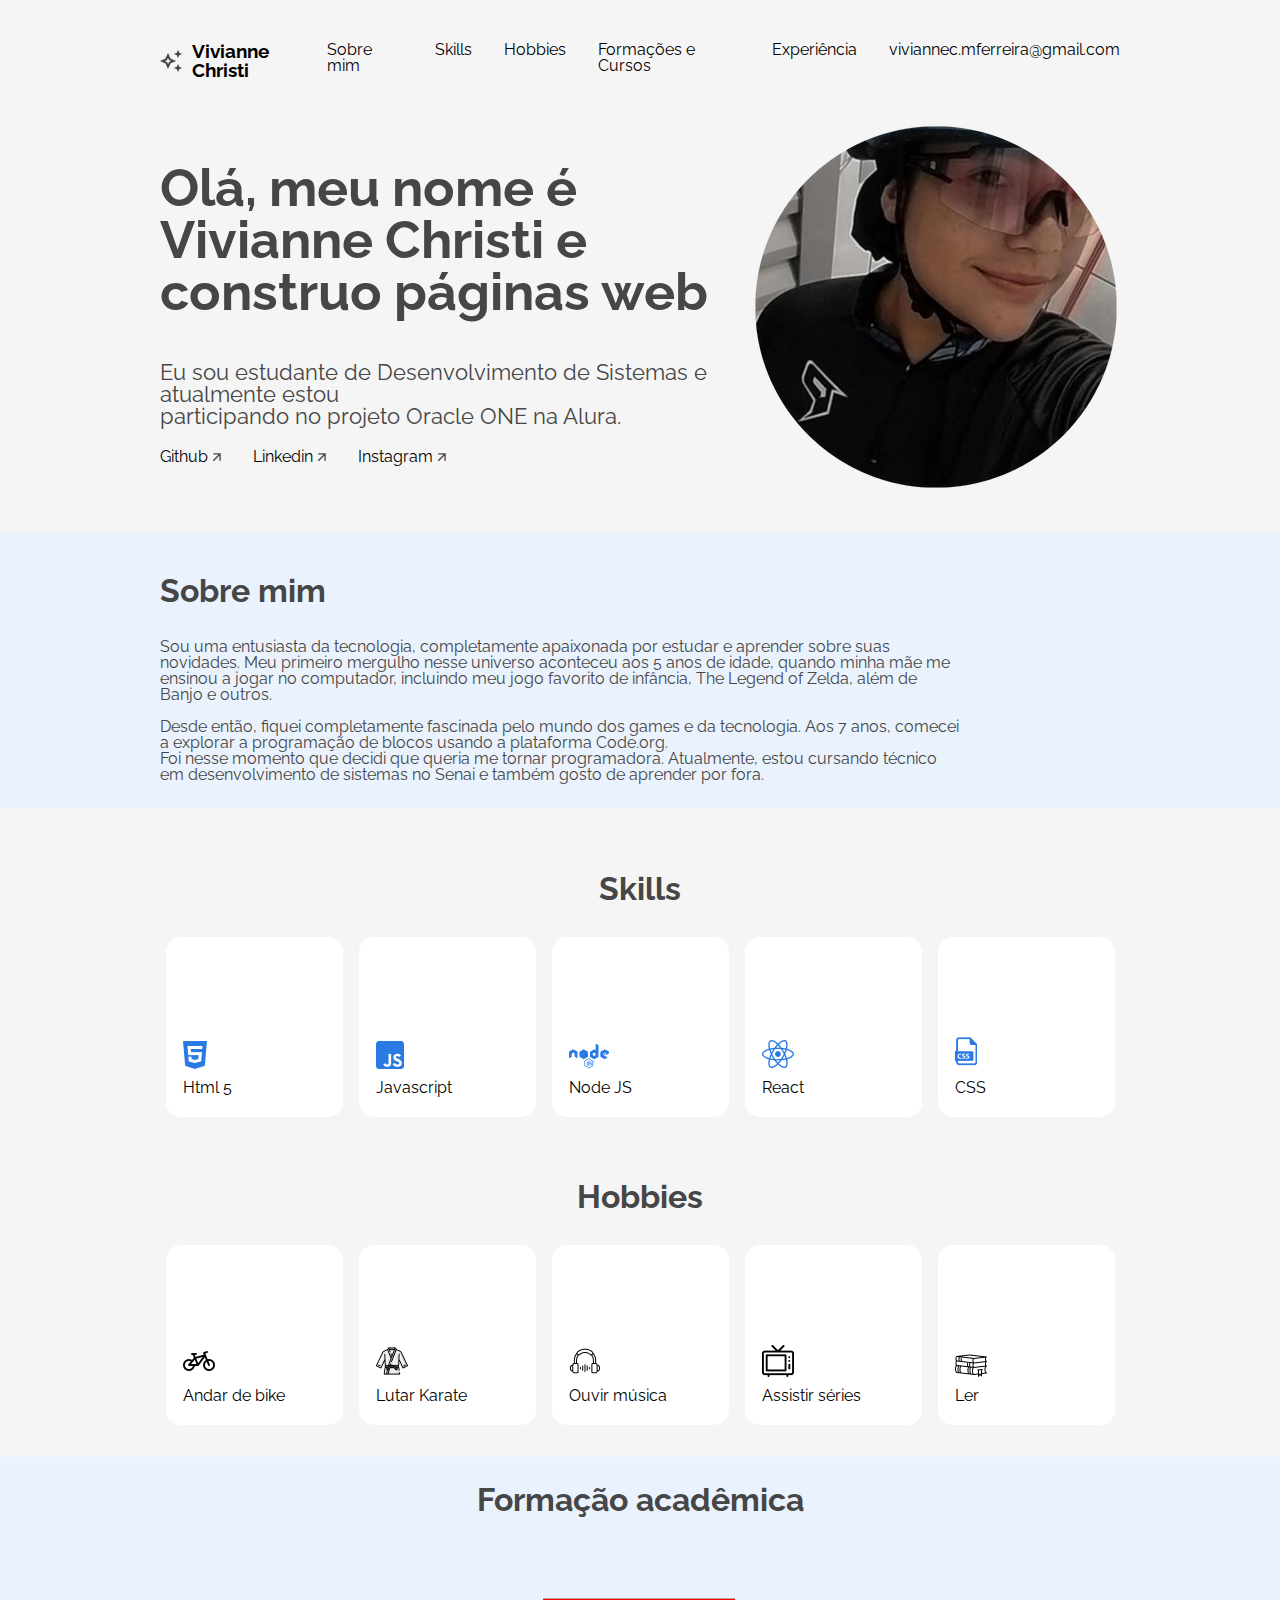
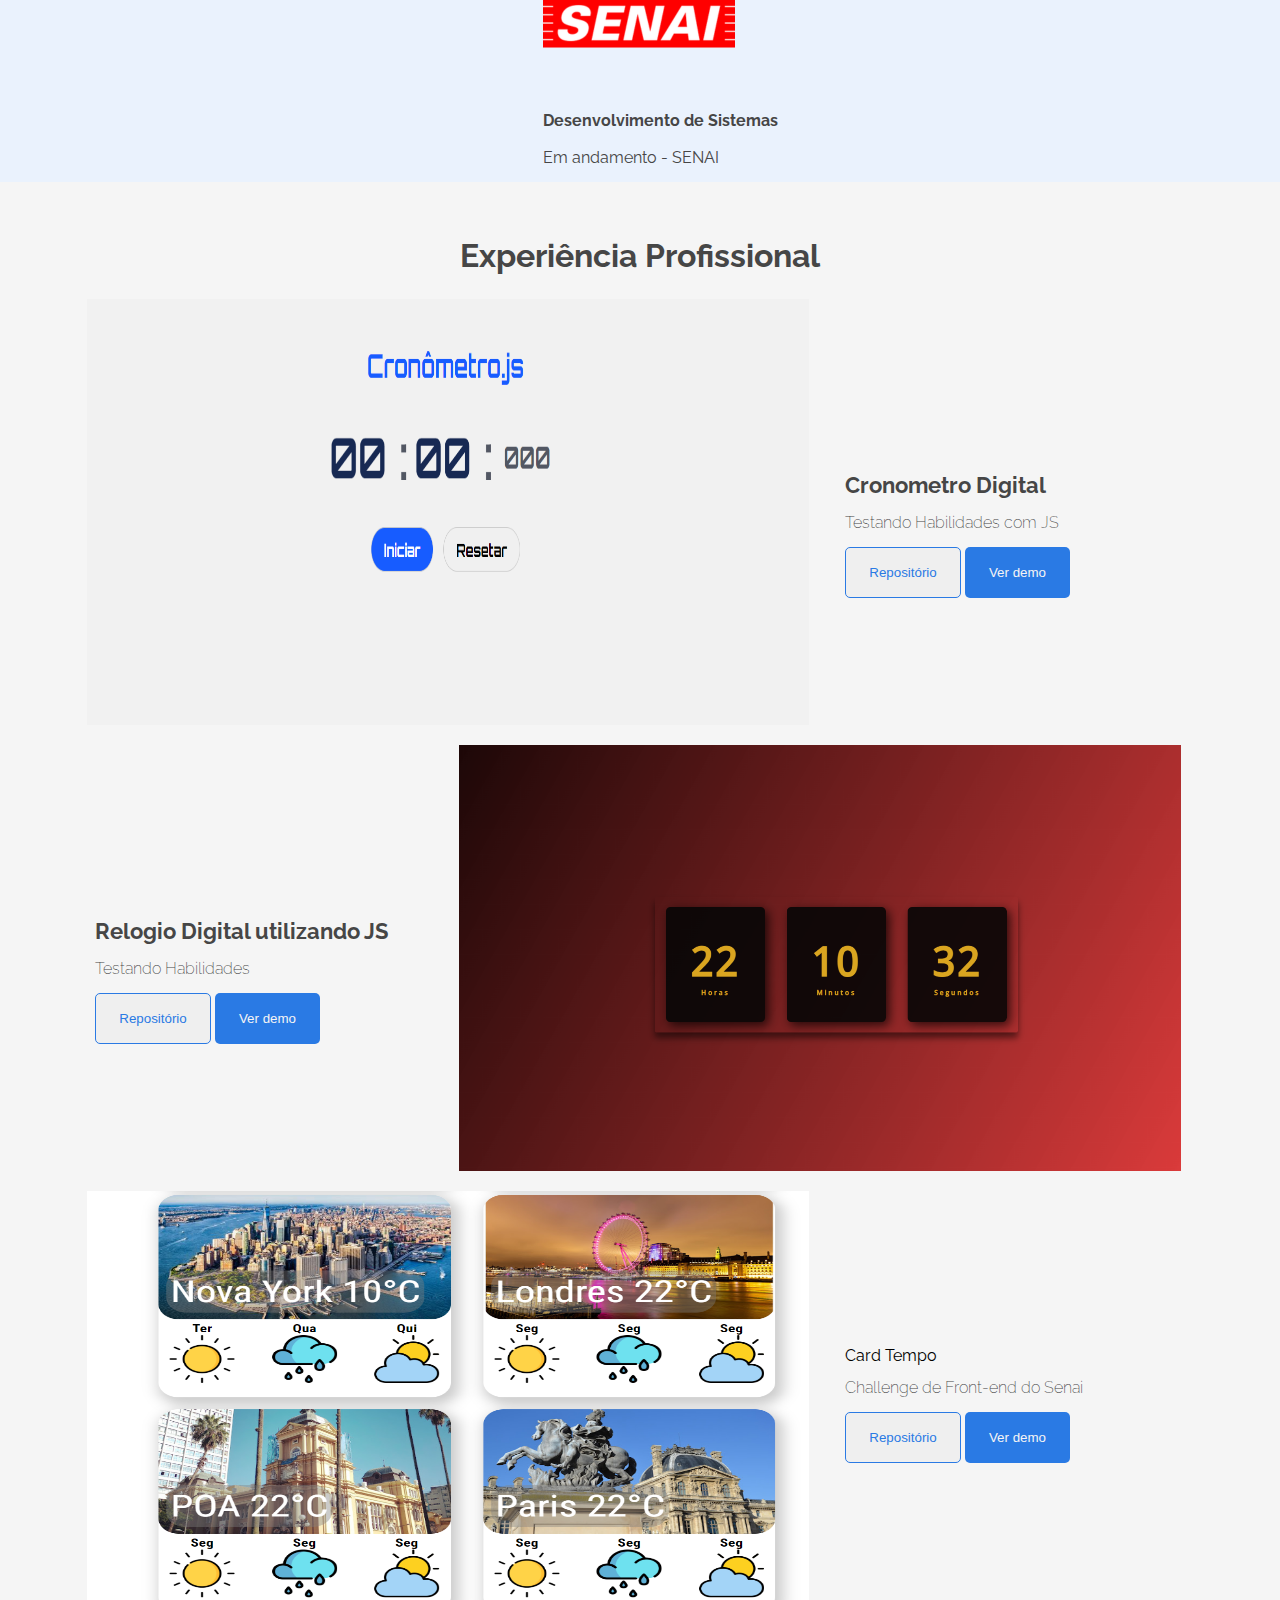
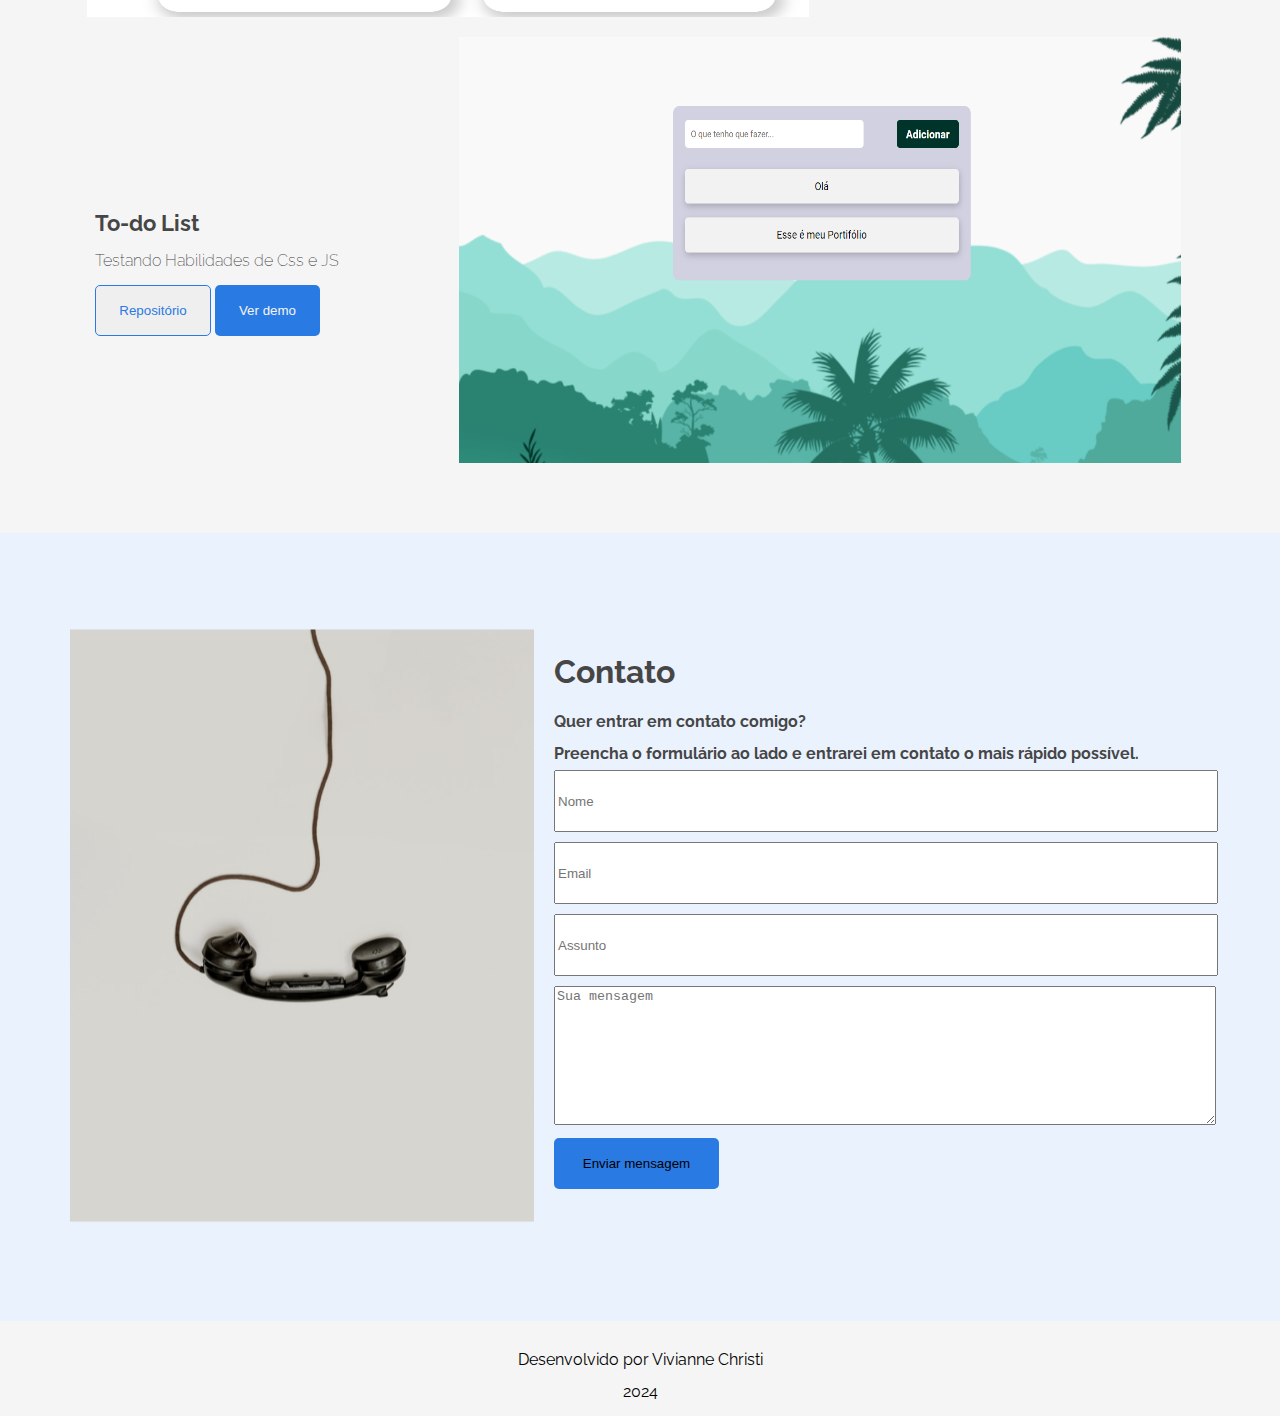
<file: index.html>
<!DOCTYPE html>
<html lang="pt">

<head>
    <meta charset="UTF-8">
    <meta http-equiv="X-UA-Compatible" content="IE=edge">
    <meta name="viewport" content="width=device-width, initial-scale=1.0">

    <!-- Folha de estilo de CSS Linkado -->
    <link rel="stylesheet" href="assets/css/style.css">

    <link rel="preconnect" href="https://fonts.googleapis.com">
    <link rel="preconnect" href="https://fonts.gstatic.com" crossorigin>

    <!-- Fonte do Projeto Raleway -->
    <link href="https://fonts.googleapis.com/css2?family=Raleway:wght@500&display=swap" rel="stylesheet">

    <title>Portifólio Pessoal</title>
</head>

<body>
    <!-- Sessão de Menu  -->
    <div class="all">
        <section class="menu">
            <div class="menu__logo">
                <img class="menu__img" src="assets/img/vector.png">
                <h3 class="menu__title">Vivianne Christi</h3>
            </div>
            <nav>
                <ul class="menu__list">
                    <li class="menu__item"><a href="#sobremim">Sobre mim</a></li>
                    <li class="menu__item"><a href="#skills">Skills</a></li>
                    <li class="menu__item"><a href="#hobbies">Hobbies</a></li>
                    <li class="menu__item"><a href="#formacao">Formações e Cursos</a></li>
                    <li class="menu__item"><a href="#xp">Experiência</a></li>
                    <li class="menu__item" class="menu__item--contato "><a
                            href="#contato">viviannec.mferreira@gmail.com</a></li>
                </ul>
            </nav>
        </section>


        <!-- Sessão de Header/Title/Hero -->
        <section class="title">
            <div class="title__div">
                <div class="title__container" id="#sobremim">
                    <div class="title__text">
                        <h2 class="title__bio">Olá, meu nome é Vivianne Christi e construo páginas web</h2>
                        <h3 class="title__subsection">Eu sou estudante de Desenvolvimento de Sistemas e atualmente
                            estou<br>
                            participando no projeto Oracle ONE na Alura.</h3>
                        <ul class="title__network">
                            <!-- Ponha os links de suas redes sociais favoritas -->
                            <li class="title__network__item"><a href="https://github.com/VivianneChristi">Github <img
                                        src="assets/img/arrow.png"> </a></li>
                            <li class="title__network__item"><a
                                    href="https://www.linkedin.com/in/vivianne-christi/">Linkedin <img
                                        src="assets/img/arrow.png"></a></li>
                            <li class="title__network__item"><a href="">Instagram <img src="assets/img/arrow.png"></a>
                            </li>
                        </ul>
                    </div>
                </div>
            </div>
            <img class="title__profile" src="assets/img/profile.png">
        </section>

        <!-- Sessão sobre mim -->
        <div class="about-background">
            <section class="about">
                <div class="about__container">
                    <h3 class="about__title">Sobre mim</h3>
                    <p class="about__paragraph">Sou uma entusiasta da tecnologia, completamente apaixonada por estudar e
                        aprender sobre suas novidades. Meu primeiro mergulho nesse universo aconteceu aos 5 anos de
                        idade,
                        quando minha mãe me ensinou a jogar no computador, incluindo meu jogo favorito de infância, The
                        Legend of Zelda, além de Banjo e outros. </p>
                    <p class="about__paragraph">
                        Desde então, fiquei completamente fascinada pelo mundo dos games e da tecnologia.
                        Aos 7 anos, comecei a explorar a programação de blocos usando a plataforma Code.org.
                        <br>
                        Foi nesse momento que decidi que queria me tornar programadora. Atualmente, estou cursando
                        técnico
                        em desenvolvimento de sistemas no Senai e também gosto de aprender por fora.
                    </p>
                </div>
            </section>
        </div>

        <!-- Sessão de Skills/Habilidades -->
        <section class="skills">
            <h3 class="skills__title" id="skills">Skills</h3>
            <div class="skills__line">
                <div class="skills__box">
                    <ul>
                        <li class="skills__img"><img src="assets/img/htlm.png"></li>
                        <li class="skills__name"> Html 5</li>
                    </ul>
                </div>

                <div class="skills__box">
                    <ul>
                        <li class="skills__img"> <img src="assets/img/js_icon.png" alt=""></li>
                        <li class="skills__name">Javascript</li>
                    </ul>
                </div>

                <div class="skills__box">
                    <ul>
                        <li class="skills__img"><img src="assets/img/nodejs_icon.png" alt=""></li>
                        <li class="skills__name">Node JS</li>
                    </ul>
                </div>

                <div class="skills__box">
                    <ul>
                        <li class="skills__img"> <img src="assets/img/react_icon.png" alt=""> </li>
                        <li class="skills__name">React</li>
                    </ul>
                </div>

                <div class="skills__box">
                    <ul>
                        <li class="skills__img"> <img src="assets/img/css_icon.png" alt=""> </li>
                        <li class="skills__name">CSS</li>
                    </ul>
                </div>
            </div>
        </section>

        <!-- Sessão de Hobbies -->
        <section class="hobbies" id="hobbies">
            <h3 class="hobbies__title">Hobbies</h3>
            <div class="hobbies__line">
                <div class="hobbies__box">
                    <ul>
                        <li class="hobbies__img"><img src="assets/img/skate_icon.png"></li>
                        <li class="hobbies__name"> Andar de bike</li>
                    </ul>
                </div>

                <div class="hobbies__box">
                    <ul>
                        <li class="hobbies__img"> <img src="assets/img/guitar_icon.png" alt=""></li>
                        <li class="hobbies__name">Lutar Karate</li>
                    </ul>
                </div>

                <div class="hobbies__box">
                    <ul>
                        <li class="hobbies__img"> <img src="assets/img/headphones_icon.png" alt=""></li>
                        <li class="hobbies__name">Ouvir música</li>
                    </ul>
                </div>

                <div class="hobbies__box">
                    <ul>
                        <li class="hobbies__img"><img src="assets/img/tv_icon.png" alt=""></li>
                        <li class="hobbies__name">Assistir séries</li>
                    </ul>
                </div>

                <div class="hobbies__box">
                    <ul>
                        <li class="hobbies__img"> <img src="assets/img/forkspoon_icon.png" alt=""> </li>
                        <li class="hobbies__name">Ler</li>
                    </ul>
                </div>

            </div>
        </section>

        <!-- Sessão de Histórico Acadêmico -->
        <section class="academic">
            <h2 class="academic__title" id="formacao">Formação acadêmica</h2>
            <div class="academic__courses">
                <div class="academic__courses__box">
                    <ul class="academic__courses__list">
                        <li class="academic__courses__item__img"><img src="assets/img/logo_senai.png"></li>
                        <li class="academic__courses__item__title">
                            <h4>Desenvolvimento de Sistemas</h4>
                        </li>
                        <li class="academic__courses__item__subtitle">
                            <p>Em andamento - SENAI</p>
                        </li>
                    </ul>
                </div>
            </div>
        </section>

        <!-- Sessão de Experiência Profissional/Projetos-->
        <section class="experience">
            <h2 class="experience__section__title" id="xp">Experiência Profissional</h2>
            <div class="experiencie__box">
                <!-- Insira a logo/captura de seu projeto/trabalho -->
                <img class="experience__img" src="assets/img/cronometro_digital.png">
                <div class="experience__info">

                    <h2 class="experience__title">Cronometro Digital</h2>
                    <h3 class="experience__text">Testando Habilidades com JS </h3>
                    <div class="experience__description">
                        <!-- Insira a link para demonstração do projeto no Github e/ou GithubPages -->
                        <span class="experience__repo"><a
                                href="https://github.com/VivianneChristi/Cronometro-digital"><button
                                    class="experiencia__botao--repo">Repositório</button></a></span>
                        <span class="experience__demo"><a
                                href="https://viviannechristi.github.io/Cronometro-digital/"><button
                                    class="experiencia__botao--demo">Ver
                                    demo</button></a></span>
                    </div>
                </div>
            </div>

            <div class="experiencie__box experience__box--right">
                <!-- Insira a logo/captura de seu projeto/trabalho -->
                <img class="experience__img" src="assets/img/relogio_digital.png">
                <div class="experience__info">
                    <h2 class="experience__title">Relogio Digital utilizando JS</h2>
                    <h3 class="experience__text">Testando Habilidades </h3>
                    <div class="experience__description__right">
                        <!-- Insira a link para demonstração do projeto no Github e/ou GithubPages -->
                        <span class="experience__repo"><a
                                href="https://github.com/VivianneChristi/Relogio-digital"><button
                                    class="experiencia__botao--repo">Repositório</button></a></span>
                        <span class="experience__demo"><a
                                href="https://viviannechristi.github.io/Relogio-digital/"><button
                                    class="experiencia__botao--demo">Ver demo</button></a></span>
                    </div>
                </div>
            </div>

            <div class="experiencie__box">
                <!-- Insira a logo de seu projeto/trabalho -->
                <img class="experience__img" src="assets/img/card-tempo.png">
                <div class="experience__info" <h2 class="experience__title">Card Tempo</h2>
                    <h3 class="experience__text">Challenge de Front-end do Senai </h3>
                    <div class="experience__description">
                        <!-- Insira a link para demonstração do projeto no Github e/ou GithubPages -->
                        <span class="experience__repo"><a href="https://github.com/VivianneChristi/Card-tempo"><button
                                    class="experiencia__botao--repo">Repositório</button></a></span>
                        <span class="experience__demo"><a href="https://viviannechristi.github.io/Card-tempo/"><button
                                    class="experiencia__botao--demo">Ver
                                    demo</button></a></span>
                    </div>
                </div>
            </div>

            <div class="experiencie__box experience__box--right">
                <!-- Insira a logo de seu projeto/trabalho -->
                <img class="experience__img" src="assets/img/todo_list.png">
                <div class="experience__info">
                    <h2 class="experience__title">To-do List</h2>
                    <h3 class="experience__text">Testando Habilidades de Css e JS </h3>
                    <div class="experience__description_right">
                        <!-- Insira a link para demonstração do projeto no Github e/ou GithubPages -->
                        <span class="experience__repo"><a href="https://github.com/VivianneChristi/To-do_List"><button
                                    class="experiencia__botao--repo">Repositório</button></a></span>
                        <span class="experience__demo"><a href="https://viviannechristi.github.io/To-do_List/"><button
                                    class="experiencia__botao--demo">Ver demo</button></a></span>
                    </div>
                </div>
            </div>

            <!-- Sessão de Contato -->
            <section class="formcontato">
                <div id="contato" class="formcontato__contacto">
                    <div class="formcontato--esquerda">
                        <img class="formcontato__img" src="assets/img/contact_image.png">
                    </div>
                    <div class="formcontato__text">
                        <h2 class="formcontato__title">Contato</h2>
                        <h3 class="formcontato__subtext">Quer entrar em contato comigo?</h3>
                        <h3 class="formcontato__subtext">Preencha o formulário ao lado e entrarei em contato o mais
                            rápido possível. </h3>
                        <form class="formcontato__form">
                            <input class="formcontato__input" type="text" id="nome" placeholder="Nome">
                            <input class="formcontato__input" type="email" id="email" placeholder="Email">
                            <input class="formcontato__input" type="text" id="assunto" placeholder="Assunto">
                            <textarea class="formcontato__textarea" rows="5" cols="40" id="mensagem" name="mensagem"
                                placeholder="Sua mensagem"></textarea>
                            <button class="formcontato__botao">Enviar mensagem</button>
                        </form>
                    </div>
                </div>
            </section>

            <!-- Sessão de Footer/Rodapé-->
            <section class="footer">
                <div class="footer__rodape">
                    <p>Desenvolvido por Vivianne Christi</p>
                    <p>2024</p>
                </div>
            </section>
    </div>
    <!-- Script Linkado do seu documento de JavaScript -->
    <script src="assets/js/script.js"></script>
</body>

</html>
</file>
<file: assets/css/style.css>
/*CSS Reset / Normalize*/
 /*Já deixaremos o básico de reset de estilos. Caso queira adicionar mais informações
coloque nas sessões indicadas*/

 :root {
     /*Insira a variavel das outras cores inspecionando o modelo do figma*/
     /*Se esforce para trabalhar com variáveis, é uma dica profissional valiosa*/
     --cor-de-fundo: #F5F5F5;
     --cor-de-link: #000;
     --cor-fonte: #464646;
     --cor-destaque-fundo: #EAF2FD;
 }

 body {
     box-sizing: border-box;
     background-color: var(--cor-de-fundo);
     font-family: 'Raleway';
     margin: 0;
     padding: 0;
     line-height: 1;
     overflow-x: hidden;
 }

 ol,
 ul,
 li {
     list-style: none;
 }

 a {
     text-decoration: none;
     color: var(--cor-de-link);
 }



 /*Sessão Menu*/
 .menu {
     display: flex;
     justify-content: space-between;
     align-items: flex-start;
     width: 75%;
     height: 25px;
     padding: 10px;
     margin: 0 auto;
     margin-top: 32px;
 }

 .menu__logo {
     display: flex;
     align-items: center;
 }

 .menu__list {
     list-style-type: none;
     margin: 0;
     padding: 0;
     display: flex;
     gap: 32px;
 }

 .menu__item {
     margin: 0;
 }

 .menu__item--contato {
     margin-left: auto;
     font-weight: bold;
 }

 .menu__title {
     margin: 0;
 }

 .menu__img {
     margin-right: 10px;
 }




 /*Sessão Title*/
 .title {
     display: flex;
     justify-content: space-between;
     align-items: flex-start;
     width: 75%;
     margin: 0 auto;
     padding: 10px;
     margin-top: 32px;
 }

 .title__div {
     display: flex;
     flex-direction: column;
 }

 .title__container {
     display: flex;
     flex-direction: column;
     align-items: center;
     /* Centraliza os textos horizontalmente */
 }

 .title__text {
     margin-bottom: 10px;
     /* Adiciona espaçamento entre os textos */
 }

 .title__bio {
     font-size: 52px;
     font-weight: bold;
     color: var(--cor-fonte);
 }

 .title__subsection {
     font-size: 22px;
     font-weight: 400;
     color: var(--cor-fonte);
 }

 .title__profile {
     align-self: flex-end;
     margin-top: auto;
     /* Move a imagem para o final da seção */
 }

 .title__network {
     display: flex;
     list-style: none;
     padding: 0;
 }

 .title__network__item {
     font-size: 16px;
     margin-right: 32px;
 }

 .title__network__item:last-child {
     margin-right: 0;
 }

 /*Sessão About*/

 .about-background {
     background-color: var(--cor-destaque-fundo);
     /* Define a cor de fundo */
     width: 100%;
     /* Ocupa toda a largura da tela */
 }

 .about {
     display: flex;
     justify-content: space-between;
     align-items: flex-start;
     width: 75%;
     /* Largura relativa ao .about-background */
     margin: 0 auto;
     padding: 10px;
     margin-top: 32px;
 }



 .about__container {
     max-width: 800px;
     text-align: left;
     /* Mantém o texto alinhado à esquerda */
     /* Adicione outros estilos conforme necessário */
 }

 .about__title {
     font-size: 32px;
     font-weight: bold;
     color: var(--cor-fonte);
 }

 .about__paragraph {
     font-size: 16px;
     font-weight: 400;
     color: var(--cor-fonte);
 }

 /*Sessão Skills*/
 .skills {
     display: flex;
     flex-direction: column;
     align-items: center;
     /* Centraliza horizontalmente */
     margin-top: 32px;
 }

 .skills__title,
 .hobbies__title,
 .academic__title {
     font-size: 32px;
     font-weight: bold;
     color: var(--cor-fonte);
 }

 .skills__line {
     display: flex;
 }

 .skills__box {
     margin-right: 60px;
     /* Adiciona espaçamento entre as caixas de habilidade */
 }

 .skills__box:last-child {
     margin-right: 0;
     /* Remove a margem da última caixa */
 }


 /*Sessão Hobbies*/

 .hobbies {
     display: flex;
     flex-direction: column;
     align-items: center;
     /* Centraliza horizontalmente */
     margin-top: 32px;
 }

 .hobbies__line {
     display: flex;
 }

 .hobbies__box {
     margin-right: 45px;
     /* Adiciona espaçamento entre as caixas de hobby */
 }

 .hobbies__box:last-child {
     margin-right: 0;
     /* Remove a margem da última caixa */
 }

 .skills__box,
 .hobbies__box {
     display: flex;
     flex-direction: column;
     justify-content: flex-end;
     /* Alinha os textos ao fundo do contêiner */
     align-items: flex-start;
     /* Alinha os textos à esquerda do contêiner */
     width: 170px;
     height: 170px;
     border-radius: 15px;
     background-color: #FFFFFF;
     /* Define a cor de fundo */
     padding: 5px;
     /* Adiciona preenchimento interno */
     padding-left: 2px;
     /* Adiciona espaço à esquerda */
     margin-right: 16px;
     /* Adiciona espaçamento entre as caixas */
 }

 .skills__img,
 .hobbies__img {
     margin-bottom: 8px;
     /* Adiciona espaço abaixo da imagem */
     margin-left: -25px;
 }

 .skills__name,
 .hobbies__name {
     margin-left: -25px;
     /* Adiciona espaço à esquerda do texto */
 }


 /* Experiência Acadêmica*/

 .academic {
     display: flex;
     flex-direction: column;
     align-items: center;
     background-color: var(--cor-destaque-fundo);
     /* Centraliza horizontalmente */
     margin-top: 32px;
 }

 .academic__courses {
     display: flex;
 }

 .academic__courses__box {
     margin-right: 45px;
     color: var(--cor-fonte);
 }

 .academic__courses__box:last-child {
     margin-right: 0;
     /* Remove a margem da última caixa */
 }

 /* experiência*/

 .experience {
     display: flex;
     align-items: center;
     /* Alinha verticalmente */
     justify-content: center;
     /* Centraliza horizontalmente */
     flex-direction: column;
     /* Coluna para dispor verticalmente */
     text-align: center;
     margin-top: 32px;
 }

 .experience__section__title {
     color: var(--cor-fonte);
     font-weight: bold;
     font-size: 32px;
 }

 .experiencie__box {
     display: flex;
     align-items: center;
     /* Centraliza verticalmente */
     margin-bottom: 20px;
 }

 .experience__img {
     width: 722px;
     height: 426px;
     margin-right: 20px;
 }

 .experience__info {
     width: 348px;
     height: 112px;
     margin-left: 16px;
     text-align: start;
     flex-grow: 1;
 }

 .experience__box--right {
     display: flex;
     flex-direction: row-reverse;
 }

 .experience__box--right .experience__img {
     margin-right: 20px;
     margin-left: 0;
     width: 722px;
     height: 426px;
 }

 .experience__box--right .experience__info {
     width: 348px;
     height: 112px;
     margin-right: 16px;
     text-align: start;
 }

 .experience__title {
     font-size: 22px;
     font-weight: bold;
     color: var(--cor-fonte);
 }

 .experience__text {
     font-size: 16px;
     font-weight: 200;
     color: var(--cor-fonte);
 }

 .experiencia__botao--repo {
     width: 116px;
     height: 51px;
     border: 1px #2A7AE4 solid;
     color: #2A7AE4;
     border-radius: 5px;
     padding: 16px;
     background-color: none;
 }

 .experiencia__botao--demo {
     width: 105px;
     height: 51px;
     border: none;
     border-radius: 5px;
     background-color: #2A7AE4;
     color: var(--cor-de-fundo);
 }


 /*Contato*/

 .formcontato {
     display: flex;
     width: 100%;
     height: 788px;
     justify-content: center;
     align-items: center;
     margin-top: 50px;
     background-color: var(--cor-destaque-fundo);

 }

 .formcontato__contacto {
     display: flex;
     align-items: flex-start;
     /* Alinha os itens ao topo */
 }

 .formcontato--esquerda {
     margin-right: 20px;
     margin-left: 200 px;
 }

 .formcontato__img {

     width: 464px;
     height: 593px;
 }

 .formcontato__text {
     flex-grow: 1;
 }

 .formcontato__title {
     font-size: 32px;
     font-weight: bold;
     color: var(--cor-fonte);
     text-align: start;
 }

 .formcontato__subtext {
     margin-bottom: 8px;
     font-size: 16px;
     font-weight: bold;
     color: var(--cor-fonte);
     text-align: start;
 }

 .formcontato__form {
     width: 656px;
     height: 56px;
     justify-content: start;
 }

 .formcontato__input {
     width: 656px;
     height: 56px;
     margin-bottom: 10px;
 }

 .formcontato__textarea {
     width: 656px;
     height: 133px;
     margin-bottom: 10px;
 }

 .formcontato__botao {
     width: 165px;
     height: 51px;
     border: none;
     border-radius: 5px;
     background-color: #2A7AE4;
     color: var();
     margin-right: 2000px;
 }


 /*footeer*/

 section.footer {
     margin-top: 15px;
 }

 /* Chegou a hora de se desafiar com a responsividade, 
utilize como referência os breakpoints @media abaixo*/

 /* Tablet */
 @media (min-width: 768px) and (max-width: 1024px) {

     /* Menu */
     .menu {
         width: 100%;
         height: 25px;
         padding: 0 32px;
         box-sizing: border-box;
     }

     .menu__list {
         display: none;
         /* Oculta todos os itens do menu */
     }

     .menu__item--contato {
         display: block;
         /* Exibe apenas o item de contato */
         margin-left: 36px;
         /* Ajusta a distância do logotipo */
     }

     /* Imagem na área de tablet */
     .title__profile {
         width: 146px;
         height: 146px;
         /* Ajusta a posição vertical */
     }

     /* Textos na área de tablet */
     .title__div {
         width: 594px;
         height: 130px;
         margin-right: 8px;
     }

     .title__bio {
         font-size: 22px;
         /* Ajusta o tamanho da fonte */
     }

     .title__subsection {
         font-size: 14px;
         /* Ajusta o tamanho da fonte */
     }

     .about-background {
         width: 100%;
         height: 268px;
     }

     .about__container {
         width: 704px;
         height: 222px;
         display: flex;
         align-items: flex-start;
         justify-content: flex-start;
         flex-direction: column;

     }

     .about__title {
         font-size: 22px;
     }

     .about__paragraph {
         width: 704px;
         height: 112px;
         font-size: 14px;
     }


     .skills,
     .hobbies {
         width: 768px;
         height: 200px;
         margin: 32px 32px 32px 32px;

     }

     .skills__title,
     .hobbies__title {
         font-size: 22px;
     }

     .skills__line,
     .hobbies__line {
         display: flex;
         width: 704px;
         height: 118px;
     }

     .skills__box,
     .hobbies__box {
         width: 224px;
         height: 118px;
     }

     .academic {
         width: 100%;
         height: 500px;
         display: flex;
         margin-bottom: 90px;
     }

     .academic__title {
         text-align: center;
         font-size: 22px;
     }

     .academic__courses {
         display: flex;
         margin-right: 65px;
     }

     .academic__courses__box {
         width: 224px;
         height: 129px;
     }

     .academic__courses__item__img {
         width: 224px;
         height: 118px;
     }

     .academic__courses__item__title {
         font-size: 16px;
     }

     .academic__courses__item__subtitle {
         font-size: 14px;
         margin-bottom: 32px;
     }

     .experience {
         width: 100%;
         height: auto
     }

     .experience__section__title {
         font-size: 22px;
         margin-top: 10px;
     }

     .experiencie__box,
     .experience__box--right {
         width: 100%;
         height: auto;
         display: flex;
         align-items: flex-start;
         justify-content: flex-start;
         flex-direction: column;
         margin-bottom: 80px;

     }

     .experience__img {
         width: 704px;
         /* Largura da imagem */
         height: 302px;
         /* Altura da imagem */
         align-self: center;
         /* Alinhar a imagem ao centro verticalmente */
     }

     .experience__info {
         width: 704px;
         /* Largura do container de informações */
         height: 91px;
         /* Altura do container de informações */
         align-self: flex-start;
         margin-left: 40px;
     }

     .experience__title {
         font-size: 16px;
         /* Tamanho da fonte do título */
     }

     .experience__text {
         font-size: 14px;
         /* Tamanho da fonte do texto */
     }

     .experience__description,
     .experience__description_right {
         width: 704px;
         /* Largura do container de descrição */
         height: 91px;
         /* Altura do container de descrição */
         display: flex;
         align-items: center;
         /* Alinhado ao centro verticalmente */
     }

     .experience__repo,
     .experience__demo {
         width: 108px;
         /* Largura dos botões */
         height: 40px;
         /* Altura dos botões */
         margin-right: 20px;
     }

     .experiencia__botao--demo {
         width: 90px;
         /* Largura do botão Ver Demo */
     }


     .formcontato {
         width: 100%;
         height: 573px;
         display: flex;
         align-items: center;
         justify-content: center;

     }

     .formcontato--esquerda {
         display: none;
     }

     .formcontato__text {
         width: 656px;
         height: 38;
     }

     .formcontato__title {
         font-size: 22px;
     }

     .formcontato__subtext {
         font-size: 16px;
     }

     .formcontato__form {
         width: 704px;
         height: 397px;
     }

     .formcontato__input {
         border: none;
         height: 56px;
     }

     .formcontato__textarea {
         border: none;
         height: 133px;
         margin-bottom: 32px;
     }

     .formcontato__botao {
         width: 151px;
         height: 40px;
         margin-left: 5px;
     }

     .footer {
         width: 768px;
         height: 102px;
         display: flex;
         align-items: flex-start;
         justify-content: center;
     }

     .footer__rodape {
         width: 234px;
         height: 38px;
         font-size: 16px;
     }
 }

 /* Mobile */
 @media (min-width: 220px) and (max-width: 430px) {

     /* Menu */
     .menu {
         width: 100%;
         height: 25px;
         padding: 0 32px;
         box-sizing: border-box;
     }

     .menu__list {
         display: none;
         /* Oculta todos os itens do menu */
     }

     .menu__item--contato {
         display: block;
         /* Exibe apenas o item de contato */
         margin-left: 36px;
         /* Ajusta a distância do logotipo */
     }


     .title {
         display: flex;
         flex-direction: column;
         align-items: center;
         width: 360px;
         height: 294px;
     }

     /* Imagem na área de celular */
     .title__profile {
         order: -1;
         align-self: flex-start;
         margin-bottom: 16px;
         width: 98px;
         height: 98px;
         margin-left: 16px;
     }

     /* Textos na área de celular */
     .title__div {
         width: 328px;
         height: 128px;
         margin-bottom: 16px;
     }

     .title__bio {
         font-size: 22px;

     }

     .title__subsection {
         font-size: 14px;
     }

     .about-background {
         width: 100%;
         height: 350px;
     }

     .about__container {
         width: 328px;
         height: 318px;
         width: 704px;
         height: 222px;
         display: flex;
         align-items: flex-start;
         justify-content: flex-start;
         flex-direction: column;

     }

     .about__title {
         font-size: 22px;
     }

     .about__paragraph {
         width: 328px;
         height: 208px;
         font-size: 14px;
     }

     .skills {
         width: 360px;
         height: auto;
         /* Mudei de 508px para auto para que a altura seja ajustada conforme o conteúdo */
         margin: 32px;
         /* Simplifiquei a margem para aplicar a mesma em todos os lados */

     }

     .skills__title {
         font-size: 22px;
     }

     .skills__line {
         display: flex;
         flex-wrap: wrap;
         /* Permitirá que os boxes quebrem para a próxima linha */
         justify-content: space-between;
         /* Distribuirá os boxes igualmente ao longo do contêiner */
         width: 100%;
         /* Defini a largura como 100% para ocupar toda a largura do container pai */
     }


     .hobbies {
         display: flex;
         flex-wrap: wrap;
         justify-content: space-between;
         width: 360px;
         height: auto;
         /* Ajustei para que a altura seja ajustada conforme o conteúdo */
         margin: 32px;
         /* Simplifiquei a margem para aplicar a mesma em todos os lados */
     }

     .hobbies__title {
         font-size: 22px;
     }

     .hobbies__line {
         display: flex;
         flex-wrap: wrap;
         /* Permitirá que os boxes quebrem para a próxima linha */
         justify-content: space-between;
         /* Distribuirá os boxes igualmente ao longo do contêiner */
         width: 100%;
         /* Defini a largura como 100% para ocupar toda a largura do container pai */
     }

     .skills__box,
     .hobbies__box {
         width: calc(50% - 16px);
         /* Defini a largura dos boxes para ocupar 50% do contêiner, com espaço entre eles */
         height: 118px;
         margin-bottom: 16px;
         /* Adicionei espaço entre as linhas de boxes */
         flex-grow: 1;
         /* Permitirá que a última caixa ocupe todo o espaço disponível, caso seja a única */
     }

     .skills__box:nth-last-child(1):nth-child(odd),
     .hobbies__box:nth-last-child(1):nth-child(odd) {
         width: 100%;
         /* Define a largura da última caixa para ocupar toda a largura do contêiner */
     }


     .academic {
         width: 100%;
         height: 300px;
         display: flex;
         margin: 0 auto;
     }

     .academic__title {
         text-align: center;
         font-size: 22px;
     }


     .academic__courses__box {
         width: 296px;
         height: 169px;
     }

     .academic__courses__item__img {
         width: 296px;
         height: 118px;
     }

     .academic__courses__item__title {
         font-size: 16px;
     }

     .academic__courses__item__subtitle {
         font-size: 14px;
     }


     .experience {
         width: 100%;
         height: auto
     }

     .experience__section__title {
         font-size: 22px;
         margin-top: 10px;
     }

     .experiencie__box,
     .experience__box--right {
         width: 100%;
         height: auto;
         display: flex;
         align-items: flex-start;
         justify-content: flex-start;
         flex-direction: column;
         margin-bottom: 80px;

     }

     .experience__img {
         width: 100px;
         /* Largura da imagem */
         height: 144px;
         /* Altura da imagem */
         align-self: center;
         /* Alinhar a imagem ao centro verticalmente */
     }

     .experience__info {
         width: 251px;
         /* Largura do container de informações */
         height: 91px;
         /* Altura do container de informações */
         align-self: flex-start;
         margin-left: 40px;
     }

     .experience__title {
         font-size: 16px;
         /* Tamanho da fonte do título */
     }

     .experience__text {
         font-size: 14px;
         /* Tamanho da fonte do texto */
     }

     .experience__description,
     .experience__description_right {
         width: 251px;
         /* Largura do container de descrição */
         height: 91px;
         /* Altura do container de descrição */
         display: flex;
         align-items: center;
         /* Alinhado ao centro verticalmente */
     }

     .experience__repo,
     .experience__demo {
         width: 108px;
         /* Largura dos botões */
         height: 40px;
         /* Altura dos botões */
         margin-right: 20px;
     }

     .experiencia__botao--demo {
         width: 96px;
         /* Largura do botão Ver Demo */
     }


     .formcontato {
         width: 100%;
         height: 675px;
         display: flex;
         align-items: flex-start;
         /* Alinhar no topo da div */
         justify-content: center;
         position: relative;
         /* Para posicionar o topo */
     }

     .formcontato--esquerda {
         display: none;
     }

     .formcontato__topo {
         width: 100%;
         height: 32px;
         /* Definir altura do topo */
         position: absolute;
         /* Posicionamento absoluto */
         top: 0;
         /* Alinhar no topo */
     }

     .formcontato__text {
         width: 296px;
         height: 118px;
     }

     .formcontato__title {
         font-size: 22px;
     }

     .formcontato__subtext {
         font-size: 16px;
     }

     .formcontato__form {
         width: 296px;
         height: 397px;
     }

     .formcontato__input {
         border: none;
         width: 296px;
         height: 56px;
     }

     .formcontato__textarea {
         border: none;
         height: 133px;
         width: 296px;
         margin-bottom: 32px;
     }

     .formcontato__botao {
         width: 151px;
         height: 40px;
     }

     .footer {
         width: 360px;
         height: 84;
         display: flex;
         align-items: flex-start;
         justify-content: center;
     }

     .footer__rodape {
         width: 234px;
         height: 38px;
         font-size: 16px;
     }


 }
</file>
